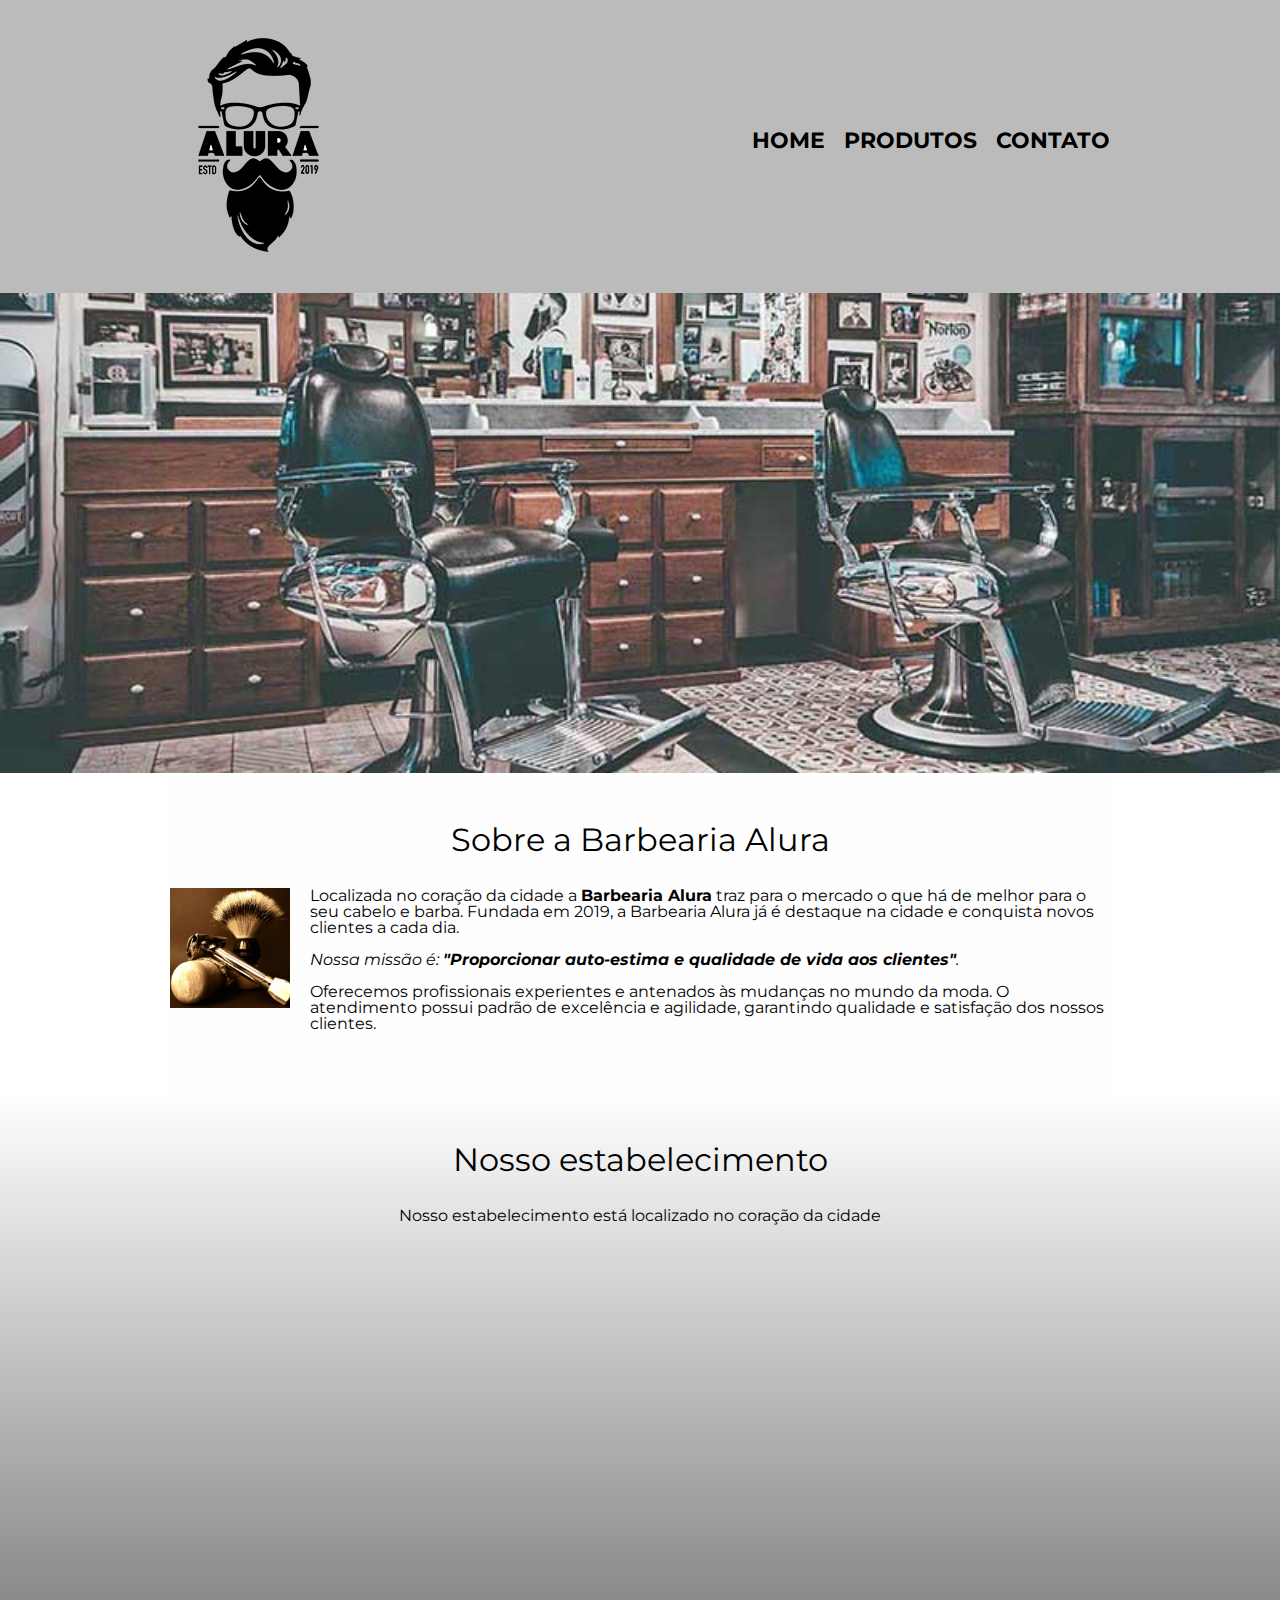
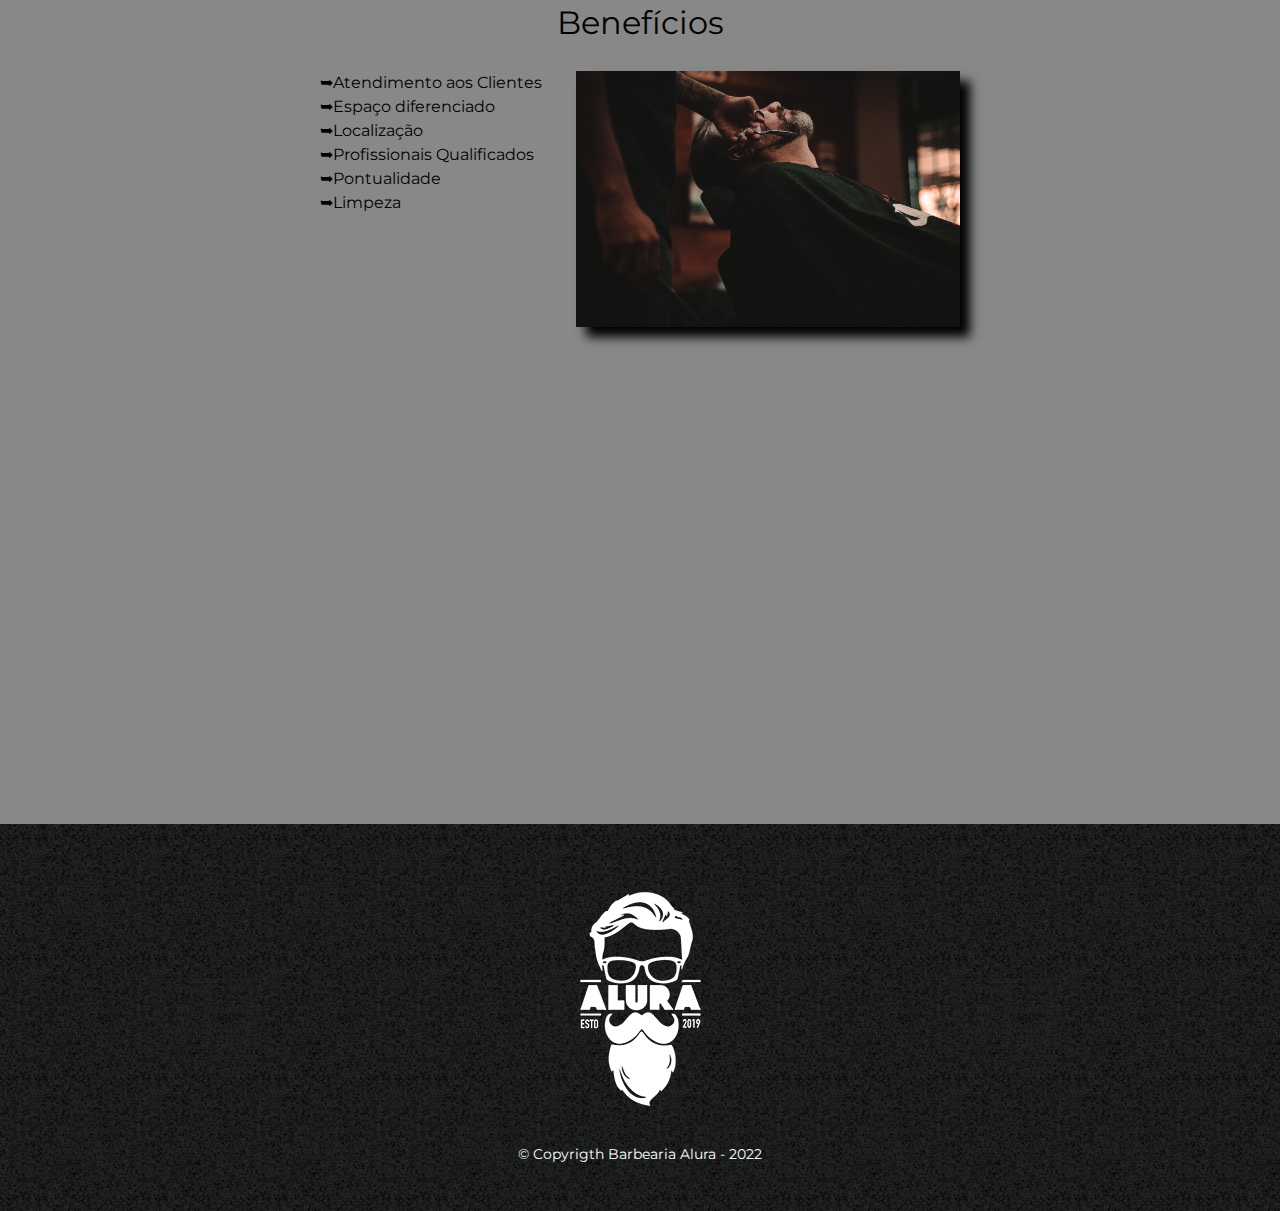
<file: index.html>
<!DOCTYPE html>
<html lang="pt-br">
	<head>
		<meta charset="UTF-8">
		<meta name="viewport" content="width=device-width">
		<title>Home - Barbearia Alura</title>
		<link rel="stylesheet" href="reset.css">
		<link rel="stylesheet" href="style.css">
		<link href="https://fonts.googleapis.com/css?family=Montserrat&display=swap" rel="stylesheet">
	</head>

	<body>
		<header>
			<div class="caixa">
				<h1><img src="img/logo.png"></h1>
				<nav>
					<ul>
						<li><a href="index.html">Home</a></li>
						<li><a href="produtos.html">Produtos</a></li>
						<li><a href="contato.html">Contato</a></li>
					</ul>
				</nav>
			</div>
		</header>

			<img class="banner" src="img/banner.jpg">

		<main>
			<section class="principal">
				<h2 class="titulo-principal">Sobre a Barbearia Alura</h2>
		 
				<img class="utensilios" src="img/utensilios.jpg" alt="Utensilios de um barbeiro">

				<p>Localizada no coração da cidade a <strong>Barbearia Alura</strong> traz para o mercado o que há de melhor para o seu cabelo e barba. Fundada em 2019, a Barbearia Alura já é destaque na cidade e conquista novos clientes a cada dia.</p>

				<p id="missao"><em>Nossa missão é: <strong>"Proporcionar auto-estima e qualidade de vida aos clientes"</strong>.</em></p>

				<p>Oferecemos profissionais experientes e antenados às mudanças no mundo da moda. O atendimento possui padrão de excelência e agilidade, garantindo qualidade e satisfação dos nossos clientes.</p>
			</section>

			<section class="mapa">
				<h3 class="titulo-principal">Nosso estabelecimento</h3>
				<p>Nosso estabelecimento está localizado no coração da cidade</p>

				<div class="mapa-conteudo">
					<iframe src="https://www.google.com/maps/embed?pb=!1m18!1m12!1m3!1d3657.1065561985406!2d-46.653905482556155!3d-23.5646162!2m3!1f0!2f0!3f0!3m2!1i1024!2i768!4f13.1!3m3!1m2!1s0x94ce59541c6c79c3%3A0x36b90a85f0f8cb33!2sGrupo%20Alura!5e0!3m2!1spt-BR!2sbr!4v1662588000908!5m2!1spt-BR!2sbr" width="100%" height="300" style="border:0;" allowfullscreen="" loading="lazy" referrerpolicy="no-referrer-when-downgrade"></iframe>
				<div>
			</section>

			<section class="beneficios">
				<h3 class="titulo-principal">Benefícios</h3>
				<div class="conteudo-beneficios">
					<ul class="lista-beneficios">
						<li class="itens">Atendimento aos Clientes</li>
						<li class="itens">Espaço diferenciado</li>
						<li class="itens">Localização</li>
						<li class="itens">Profissionais Qualificados</li>
						<li class="itens">Pontualidade</li>
						<li class="itens">Limpeza</li>
					</ul><img src="img/beneficios.jpg" class="imagem-beneficios">
				</div>

				<div class="video">
					<iframe width="100%" height="315" src="https://www.youtube.com/embed/wcVVXUV0YUY" title="YouTube video player" frameborder="0" allow="accelerometer; autoplay; clipboard-write; encrypted-media; gyroscope; picture-in-picture" allowfullscreen></iframe>
				</div>
			</section>
		<main>
		<footer>
			<img src="img/logo-branco.png">
			<p class="copyright">&copy; Copyrigth Barbearia Alura - 2022 </p>	
		</footer>
	</body>
</html>
</file>
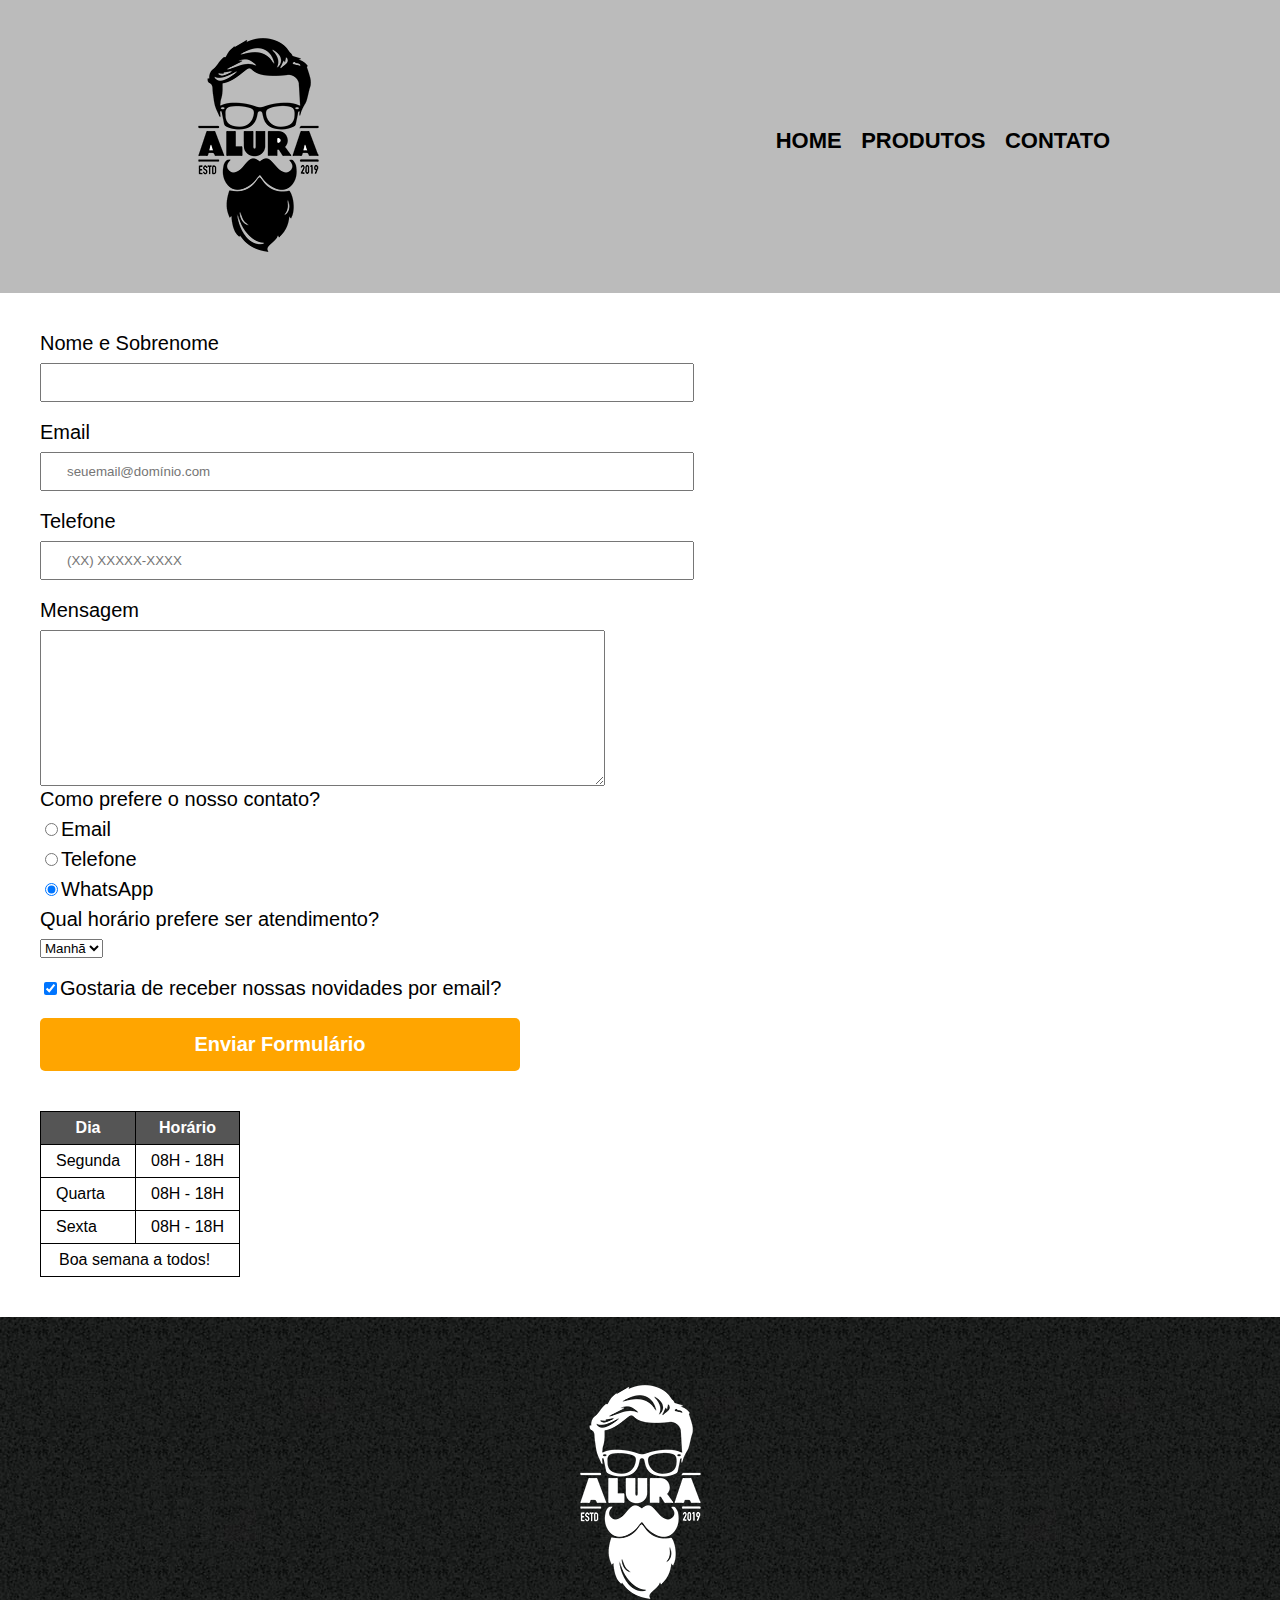
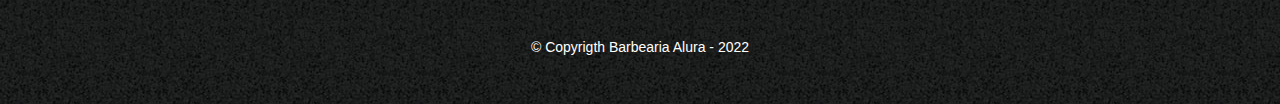
<file: contato.html>
<!DOCTYPE html>
<html>
	<head>
		<meta charset="UTF-8">
		<title>Contato - Barbearia Alura</title>
		<link rel="stylesheet" href="reset.css">
		<link rel="stylesheet" href="style.css">
	</head>
	<body>
		<header>
			<div class="caixa alinhamento-central">
				<h1><img src="img/logo.png" alt="Logo da barbearia Alura"></h1>
				<nav>
					<ul>
						<li><a href="index.html">Home</a></li>
						<li><a href="produtos.html">Produtos</a></li>
						<li><a href="contato.html">Contato<a/></li>
					</ul>
				</nav>
			</div>
		</header>

		<main>
			<form class="alinhamento-central">
				<label for="nomesobrenome">Nome e Sobrenome</label>
				<input type="text" id="nomesobrenome" class="input-padrao" required>

				<label for="email">Email</label>
				<input type="email" id="email" class="input-padrao" required placeholder="seuemail@domínio.com">

				<label for="telefone">Telefone</label>
				<input type="tel" id="telefone" class="input-padrao" required placeholder="(XX) XXXXX-XXXX">

				<label for="mensagem">Mensagem</label>
				<textarea cols="68" rows="10" id="mensagem" required></textarea>

				<fieldset>
				<legend>Como prefere o nosso contato?</legend>
				<label for="radio-email"><input type="radio" name="contato" value="email" id="radio-email">Email</label>
				
				<label for="radio-telefone"><input type="radio" name="contato" value="telefone" id="radio-telefone">Telefone</label>

				<label for="radio-whatsapp"><input type="radio" name="contato" value="email" id="radio-whatsapp" checked>WhatsApp</label>
				</fieldset>

				<fieldset>
					<legend>Qual horário prefere ser atendimento?</legend>
					<select>
						<option>Manhã</option>
						<option>Tarde</option>
						<option>Noite</option>
					</select>
				</fieldset>
				<label class="checkbox"><input type="checkbox" checked>Gostaria de receber nossas novidades por email?</label>

				<input type="submit" value="Enviar Formulário" class="enviar">
			</form>

			<table>
				<thead>
					<tr>
						<th>Dia</th>
						<th>Horário</th>	
					</tr>
				</thead>
				<tbody>
					<tr>
						<td>Segunda</td>
						<td>08H - 18H</td>	
					</tr>

					<tr>
						<td>Quarta</td>
						<td>08H - 18H</td>	
					</tr>

					<tr>
						<td>Sexta</td>
						<td>08H - 18H</td>	
					</tr>
				<tfoot>
					<tr>
    					<td colspan="5" class="pe">Boa semana a todos!</td> 
					</tr>
				<tfoot>
				</tbody>
			</table>

		</main>

		<footer>
			<img src="img/logo-branco.png" alt="Logo da barbearia Alura">
			<p class="copyright">&copy; Copyrigth Barbearia Alura - 2022 </p>	
		</footer>
	</body>
</html>
</file>
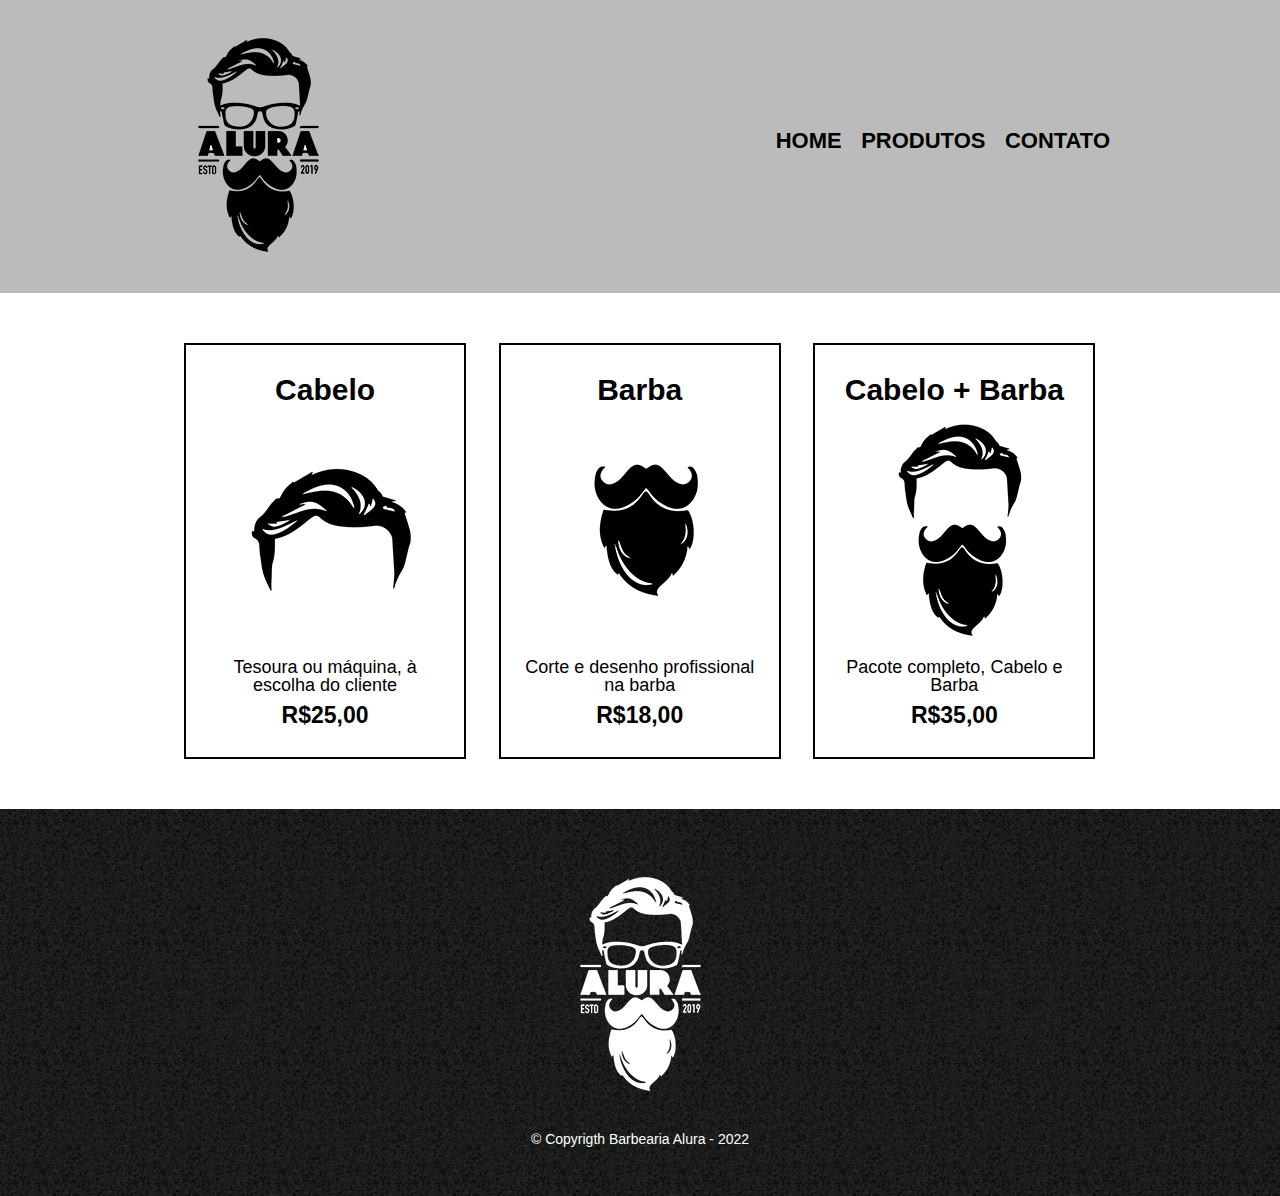
<file: produtos.html>
<!DOCTYPE html>
<html>
	<head>
		<meta charset="UTF-8">
		<title>Produtos - Barbearia Alura</title>
		<link rel="stylesheet" href="reset.css">
		<link rel="stylesheet" href="style.css">
	</head>
	<body>
		<header>
			<div class="caixa">
				<h1><img src="img/logo.png"></h1>
				<nav>
					<ul>
						<li><a href="index.html">Home</a></li>
						<li><a href="produtos.html">Produtos</a></li>
						<li><a href="contato.html">Contato<a/></li>
					</ul>
				</nav>
			</div>
		</header>

		<main>
				<ul class="produtos">
					<li>
						<h2>Cabelo</h2>
						<img src="img/cabelo.jpg">
						<p class="produto-descricao">Tesoura ou máquina, à escolha do cliente</p>
						<p class="produto-preco">R$25,00</p>
					</li>
					<li>
						<h2>Barba</h2>
						<img src="img/barba.jpg">
						<p class="produto-descricao">Corte e desenho profissional na barba</p>
						<p class="produto-preco">R$18,00</p>
					</li>
					<li>
						<h2>Cabelo + Barba</h2>
						<img src="img/cabelo+barba.jpg">
						<p class="produto-descricao">Pacote completo, Cabelo e Barba</p>
						<p class="produto-preco">R$35,00</p>
					</li>
				</ul>
		</main>

		<footer>
			<img src="img/logo-branco.png">
			<p class="copyright">&copy; Copyrigth Barbearia Alura - 2022 </p>	
		</footer>
	</body>
</html>
</file>
<file: style.css>
body {
    font-family: 'Montserrat', sans-serif;
}

header {
	background: #BBBBBB;
	padding: 20px 0;
}

/*CSS da Página Inicial*/

.caixa	{
	position: relative;
	width: 940px;
	margin: 0 auto;
}


nav {
	position: absolute;
	top: 110px;
	right: 0;	
}

nav li {
	display: inline;
	margin: 0 0 0 15px;
}

nav a {
	text-transform: uppercase;
	color: #000000;
	font-weight: bold;
	font-size: 22px;
	text-decoration: none;
}

nav a:hover {
	color: #C78C19;
	text-decoration: underline;
}

.produtos {
	width: 940px;
	margin: 0 auto;
	padding: 50px 0;
}

.produtos li {
	display: inline-block;
	text-align: center;
	width: 30%;
	vertical-align: top;
	margin: 0 1.5%;
	padding: 30px 20px;
	box-sizing: border-box;
	border: 2px solid #000000;
	border-radius: 0px;
}

.produtos li:hover {
	border-color: #C78C19;
}

.produtos li:active {
	border-color: #088C19;
}

.produtos li:hover h2 {
	font-size: 32px;
}

.produtos h2 {
	font-size: 30px;
	font-weight: bold;
}

.produto-descricao {
	font-size: 18px;
}

.produto-preco {
	font-size: 23px;
	font-weight: bold;
	margin-top: 10px;
}

footer {
	text-align: center;
	background: url(img/bg.jpg);
	padding: 50px 0px;
}

.copyright {
	color: #FFFFFF;
	font-size: 14px;
	margin-top: 20px;
}

/*CSS da Página do Formulário*/


form {
	margin: 40px 40px;
}

form label, form legend {
	display: block;
	font-size: 20px;
	margin: 0 0 10px;
}

.input-padrao {
	display: block;
	margin: 0 0 20px;
	padding: 10px 25px;
	width: 50%;
}

.checkbox {
	margin: 20px 0;
}

.enviar {
	width: 40%;
	padding: 15px 0;
	background: orange;
	color: white;
	font-weight: bold;
	font-size: 20px;
	border: none;
	border-radius: 5px;
	transition: 1s all;
	cursor:pointer;
}

.enviar:hover {
	background: darkorange;
	transform: scale(1.3);
}

table {
	margin: 20px 40px 40px;
}

thead {
	background: #555555;
	color: white;
	font-weight: bold;
}

td, th{
	border: 1px solid #000000;
	padding: 8px 15px;
}

.pe {
	padding: 8px 18px;
}

/*CSS da Página Inicial*/

.banner {
	width: 100%
}

.titulo-principal {
	text-align: center;
	font-size: 2em;
	margin: 0 0 1em;
	clear: left;
}

.principal {
	padding: 3em 0;
	background: #FEFEFE;
	width: 940px;
	margin: 0 auto;
}

.principal p {
	margin: 0 0 1em;
}

.principal strong {
	font-weight: bold;
}

.principal em {
	font-style: italic;
}

.utensilios {
	width: 120px;
	float: left;
	margin: 0px 20px 20px 0px;
}

.mapa {
	padding: 3em 0;
	background: linear-gradient(#FEFEFE, #888888)
}

.mapa-conteudo {
	width: 940px;
	margin: 0 auto;
}

.mapa p {
	margin: 0 0 2em;
	text-align: center;
}

.beneficios {
	padding: 3m 0;
	background: #888888;
}

.conteudo-beneficios {
	width: 640px;
	margin: 0 auto;
}

.lista-beneficios {
	width: 40%;
	display: inline-block;
	vertical-align: top;
}

.itens {
	line-height: 1.5em;
}

.itens:before {
	content: "➥";
}

.imagem-beneficios {
	width: 60%;
	opacity: 1;
	transition: 400ms;
	box-shadow: 10px 10px 10px 0 #000000;
}

.imagem-beneficios:hover {
	opacity: 0.3;
}

.video {
	width:  560px;
	margin: 1em auto 0;
	padding: 5em 0;
}

@media screen and (max-width: 480px) {
	.caixa, .principal, .conteudo-beneficios, .mapa-conteudo, .video {
		width: auto;
	}

	h1 {
		text-align: center;

	}

	nav {
		position: static;
	}

	.lista-beneficios, .imagem-beneficios {
		width: 100%;
	}
}
</file>
